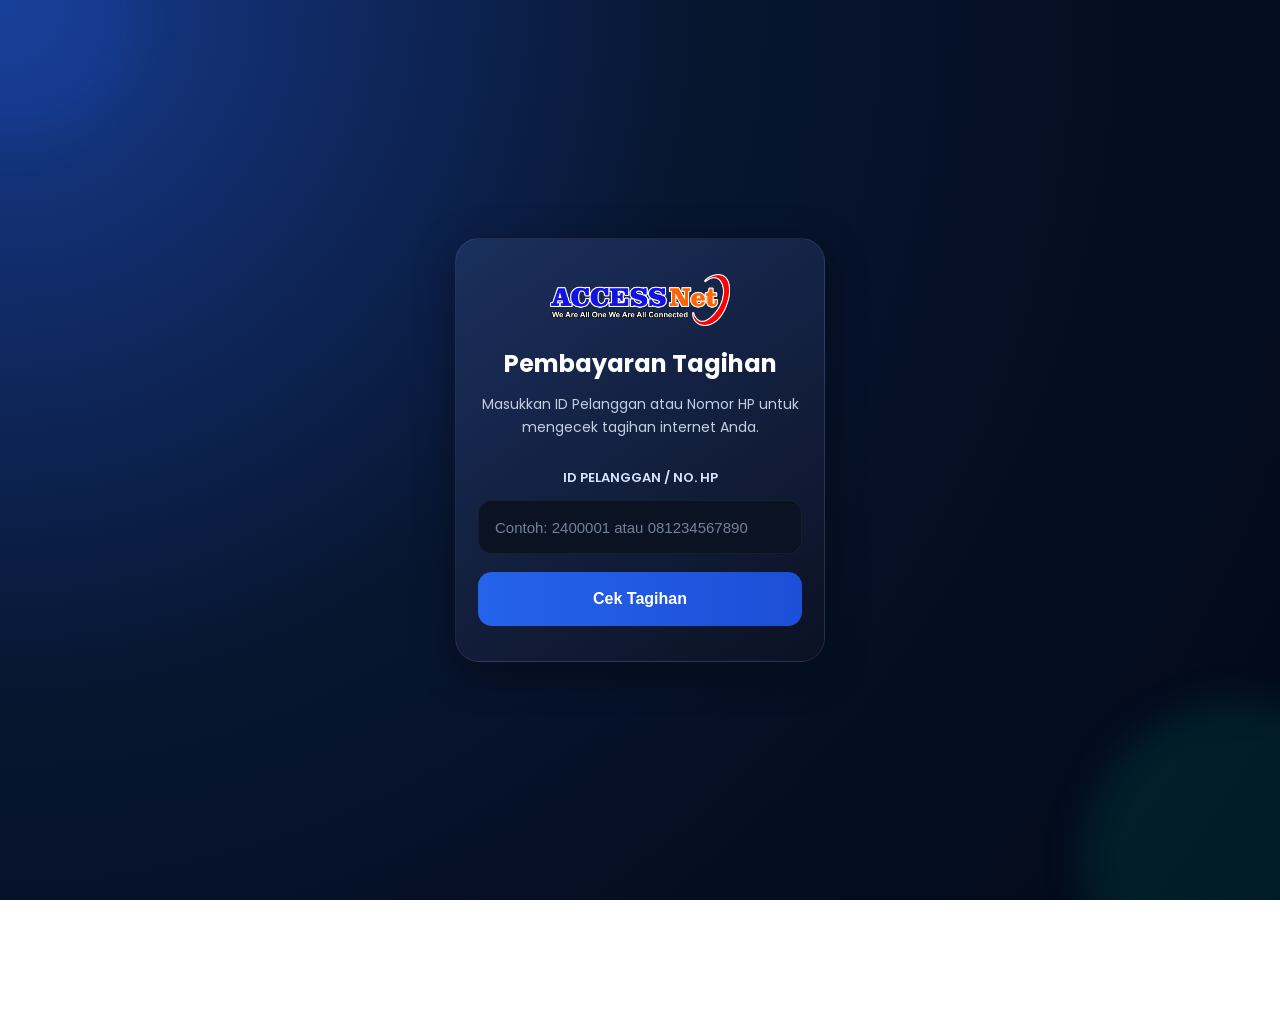
<file: index.html>
<!DOCTYPE html>
<html lang="id">
<head>

<meta charset="UTF-8">

<meta
  name="viewport"
  content="width=device-width, initial-scale=1.0, maximum-scale=1.0, user-scalable=no"
/>

<title>ACCESSNET BILLING</title>

<link
  href="https://fonts.googleapis.com/css2?family=Poppins:wght@300;400;500;600;700&display=swap"
  rel="stylesheet"
/>

<style>

*{
  margin:0;
  padding:0;
  box-sizing:border-box;
}

html,
body{
  width:100%;
  overflow-x:hidden;
}

body{

  min-height:100vh;

  display:flex;
  justify-content:center;
  align-items:center;

  padding:20px;

  overflow:hidden;

  font-family:'Poppins',sans-serif;

  background:
    radial-gradient(
      circle at top left,
      #173b8f 0%,
      #07152f 45%,
      #020817 100%
    );

  position:relative;
}

body::before{

  content:'';

  position:absolute;

  width:320px;
  height:320px;

  background:#00ffcc15;

  border-radius:50%;

  right:-120px;
  bottom:-120px;

  filter:blur(20px);
}

body::after{

  content:'';

  position:absolute;

  width:240px;
  height:240px;

  background:#2563eb20;

  border-radius:50%;

  top:-100px;
  left:-100px;

  filter:blur(20px);
}

.card{

  width:100%;
  max-width:370px;

  margin:20px;

  padding:35px 22px;

  border-radius:24px;

  background:
    linear-gradient(
      145deg,
      rgba(28,48,95,0.96),
      rgba(12,18,35,0.97)
    );

  border:
    1px solid rgba(255,255,255,0.08);

  backdrop-filter:blur(10px);

  box-shadow:
    0 10px 40px rgba(0,0,0,0.35);

  position:relative;
  z-index:2;
}

.logo{

  width:180px;

  max-width:100%;

  display:block;

  margin:auto;
  margin-bottom:20px;

  object-fit:contain;
}

h1{

  color:white;

  text-align:center;

  font-size:24px;

  font-weight:700;

  margin-bottom:12px;
}

.desc{

  color:#c4cee1;

  text-align:center;

  font-size:14px;

  line-height:1.7;

  margin-bottom:28px;
}

.label{

  display:block;

  color:#d8e2ff;

  text-align:center;

  font-size:13px;

  font-weight:600;

  margin-bottom:12px;
}

input{

  width:100%;

  height:54px;

  border:none;

  outline:none;

  border-radius:14px;

  background:#0b1222;

  border:
    1px solid rgba(255,255,255,0.05);

  padding:0 16px;

  color:white;

  font-size:15px;

  margin-bottom:18px;
}

input::placeholder{
  color:#71809c;
}

button{

  width:100%;

  height:54px;

  border:none;

  border-radius:14px;

  background:
    linear-gradient(
      90deg,
      #2563eb,
      #1d4ed8
    );

  color:white;

  font-size:16px;

  font-weight:600;

  cursor:pointer;

  transition:0.3s;
}

button:hover{

  transform:translateY(-2px);

  opacity:0.95;
}

.loading{

  opacity:0.7;

  pointer-events:none;
}

@media(max-width:480px){

  .card{

    width:100%;

    margin:15px;

    padding:28px 18px;
  }

  h1{
    font-size:20px;
  }

  .desc{
    font-size:13px;
    line-height:1.6;
  }

  .logo{
    width:180px;
  }

  input,
  button{
    height:50px;
    font-size:14px;
  }
}

</style>
</head>
<body>

<div class="card">

  <img
    src="logo.png"
    alt="ACCESSNET"
    class="logo"
  >

  <h1>Pembayaran Tagihan</h1>

  <div class="desc">
    Masukkan ID Pelanggan atau
    Nomor HP untuk mengecek
    tagihan internet Anda.
  </div>

  <label class="label">
    ID PELANGGAN / NO. HP
  </label>

  <input
    type="text"
    id="login"
    placeholder="Contoh: 2400001 atau 081234567890"
  >

  <button
    id="btnLogin"
    onclick="login()"
  >
    Cek Tagihan
  </button>

</div>

<script>

const API =
'https://script.google.com/macros/s/AKfycbw2kKx_MMQHLhigWtC4XLd892ljnoou1FxfOjwcQj8qqOZ3o_bQ68KUnM9d2njIQpfx/exec';

async function login(){

  const btn =
    document.getElementById(
      'btnLogin'
    );

  const login =
    document.getElementById(
      'login'
    ).value.trim();

  if(login == ''){

    alert(
      'Masukkan ID pelanggan atau nomor HP'
    );

    return;
  }

  btn.innerHTML =
    'Memproses...';

  btn.classList.add(
    'loading'
  );

  try{

    const response =
      await fetch(
        `${API}?action=loginPelanggan&login=${login}`
      );

    const res =
      await response.json();

    if(res.status){

      localStorage.setItem(
        'pelanggan',
        JSON.stringify(res.data)
      );

      window.location =
        'pelanggan.html';

    }else{

      alert(
        'Data pelanggan tidak ditemukan'
      );
    }

  }catch(err){

    alert(
      'Gagal koneksi server'
    );
  }

  btn.innerHTML =
    'Cek Tagihan';

  btn.classList.remove(
    'loading'
  );
}

</script>

</body>
</html>
</file>
